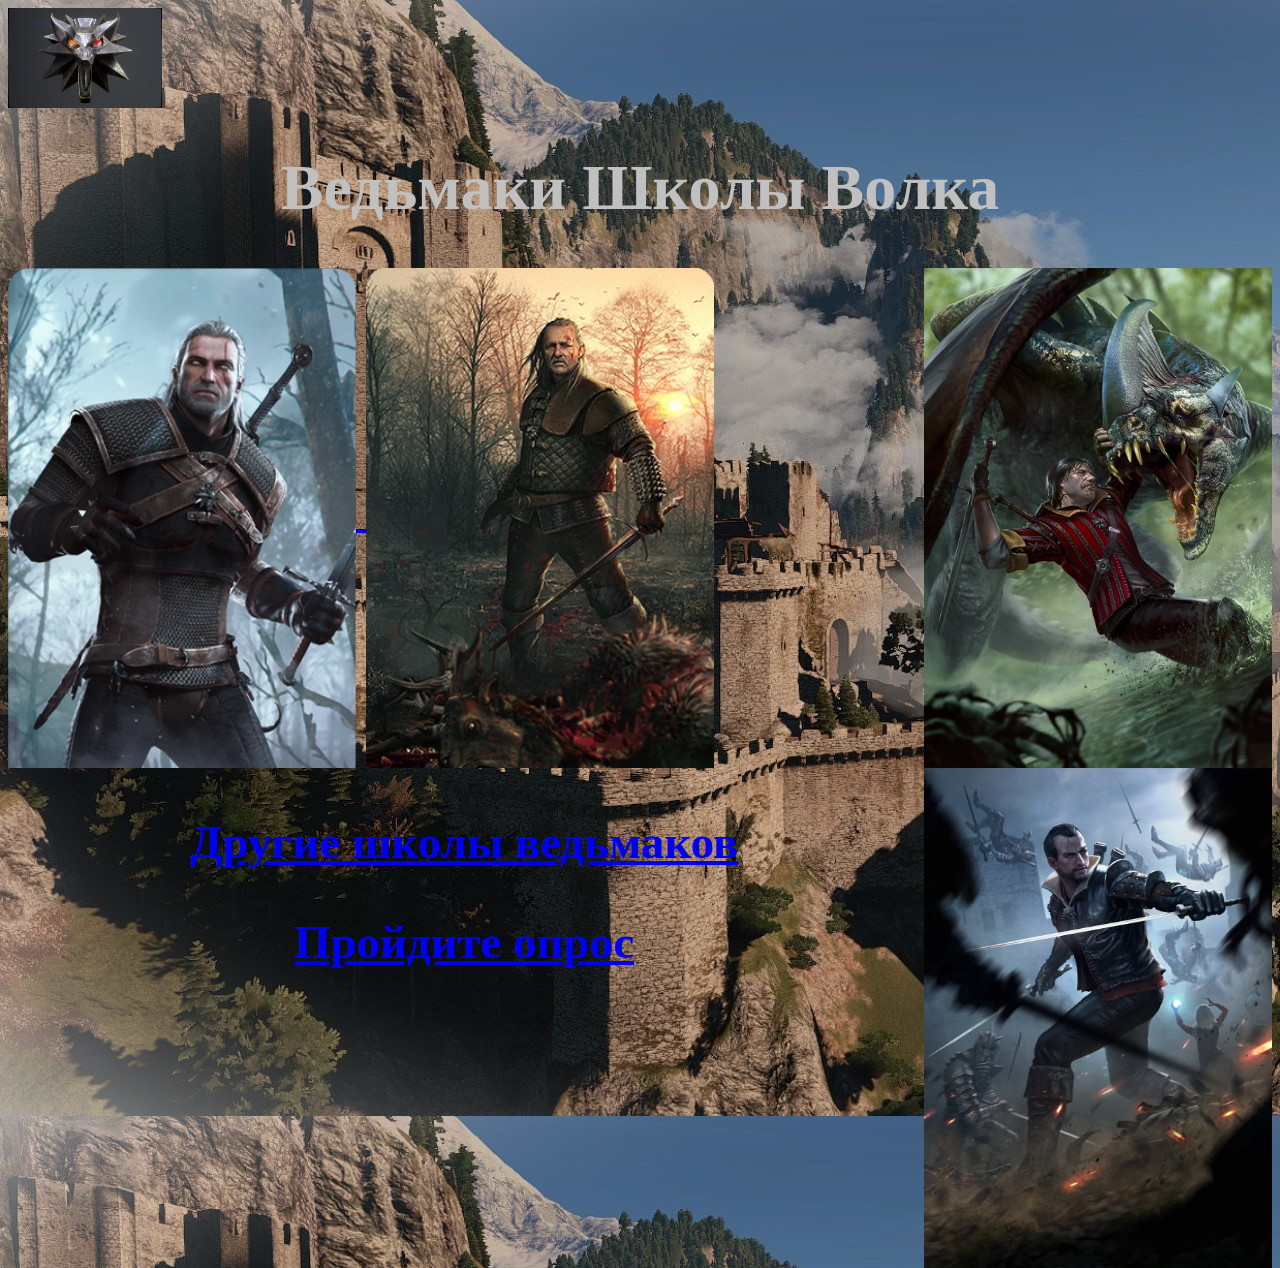
<file: index.html>
<html>
<title>

</title>
<link rel="stylesheet" href="style.css"/>
<a href="index.html">
<img height=100 width=154 alt="main" src="Школа волка.jpg">
</a>
<br>
<body background="kaer_morhen1.jpg"></body>

<font face="Century Gothic" size=+3 color=silver>
<h1 align="center"> Ведьмаки Школы Волка </h1>
</font>

<a href="geralt.html">
<img align=center height=500 width=auto alt="Геральт" src="geralt.jpeg">
</a>
<a href="vesemir.html">
<img align=center height=500 width=auto alt="Весемир" src="ВесемирГвВ3.jpeg">
</a>
<a href="eskel.html">
<img align=right height=500 width=auto alt="Эскель" src="eskel.jpeg">
</a>
<a href="lambert.html">
<img align=right height=500 width=auto alt="Ламберт" src="Lambert_Gwent_art.jpeg">
</a>
<br>
<a href = "other.html">
<h3 align ="center">Другие школы ведьмаков</h3>
</a>
<a href = "ask.html">
<h3 align = "center">Пройдите опрос</h3>
</a>

</html>
</file>
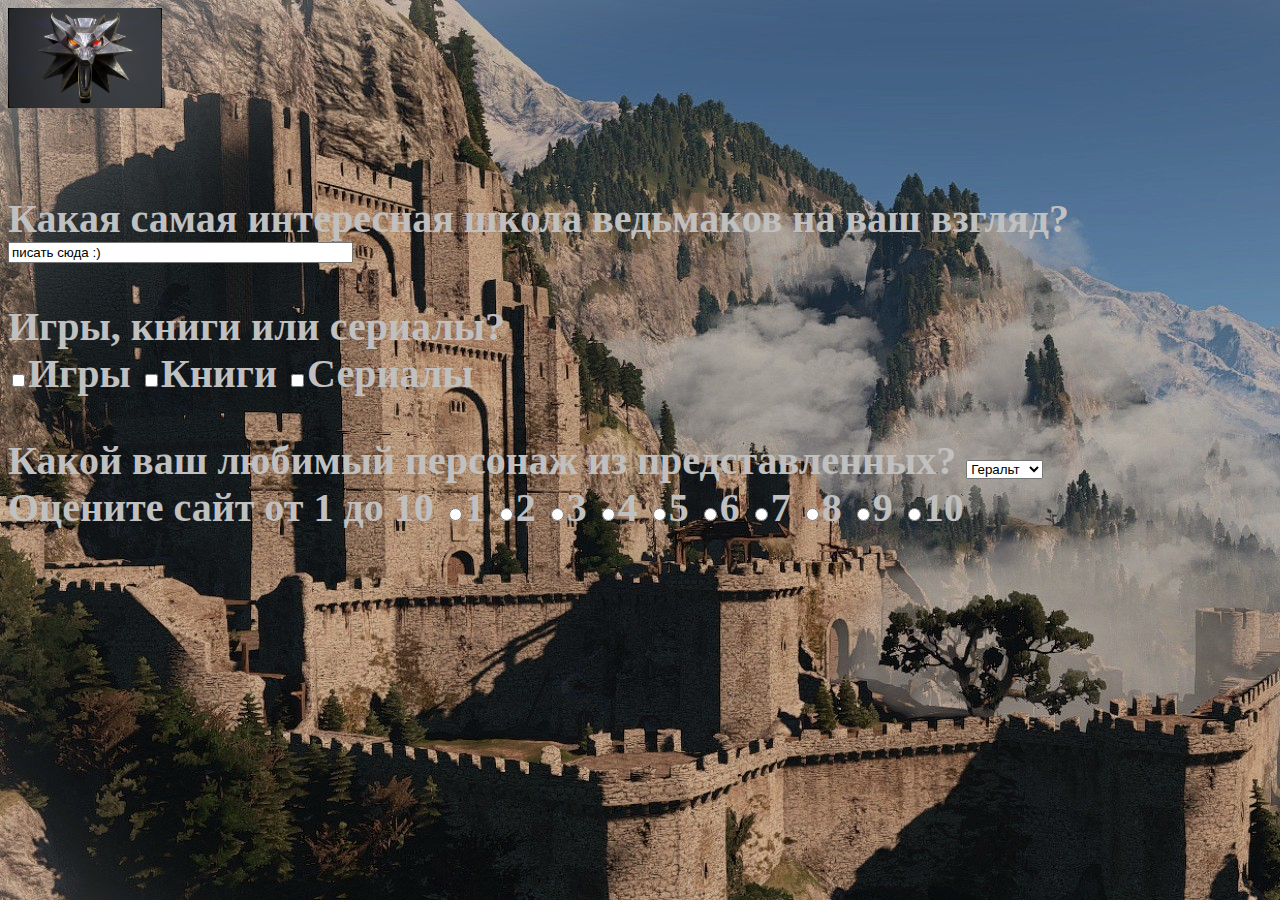
<file: ask.html>
<html>
<font face color = "silver">
<link rel="stylesheet" href="style.css"/>
<body background="kaer_morhen1.jpg">
</body>
<a href="index.html" target="_top"/>
<img height=100 width=154 alt="main" src="Школа волка.jpg">
</a>

<head>
<title> task 3 </title>
</head>
<body>
<p><strong></strong></p>

<br>

   <form name="forma1">
	Какая самая интересная школа ведьмаков на ваш взгляд?
     <input type="text" name="text1" size="40"
            maxlength="100" value="писать сюда :)">

   </form>

<form name="forma1">
Игры, книги или сериалы? <br>
<input type="checkbox" name="intel" value="intel" >Игры
<input type="checkbox" name="AMD" value="AMD" >Книги
<input type="checkbox" name="AMD" value="ыук" >Сериалы
</form>

<form name ="forma3">
Какой ваш любимый персонаж из представленных?
<select name="age" size"5">
<option value="Геральт">Геральт
<option value="Ламберт">Ламберт
<option value="Весемир">Весемир
<option value="Эскель">Эскель
</select><br>

</body>

<form name="forma2">
Оцените сайт от 1 до 10
<input type="radio" name="var1" value="1"
                                  >1
<input type="radio" name="var2" value="2"
                                  >2
<input type="radio" name="var3" value="3"
                                  >3
<input type="radio" name="var4" value="4"
                                  >4
<input type="radio" name="var5" value="5"
                                  >5
<input type="radio" name="var6" value="6"
                                  >6
<input type="radio" name="var7" value="7"
                                  >7
<input type="radio" name="var8" value="8"
                                  >8
<input type="radio" name="var9" value="9"
                                  >9
<input type="radio" name="var10" value="10"
                                  >10
</form>


</html>
</file>
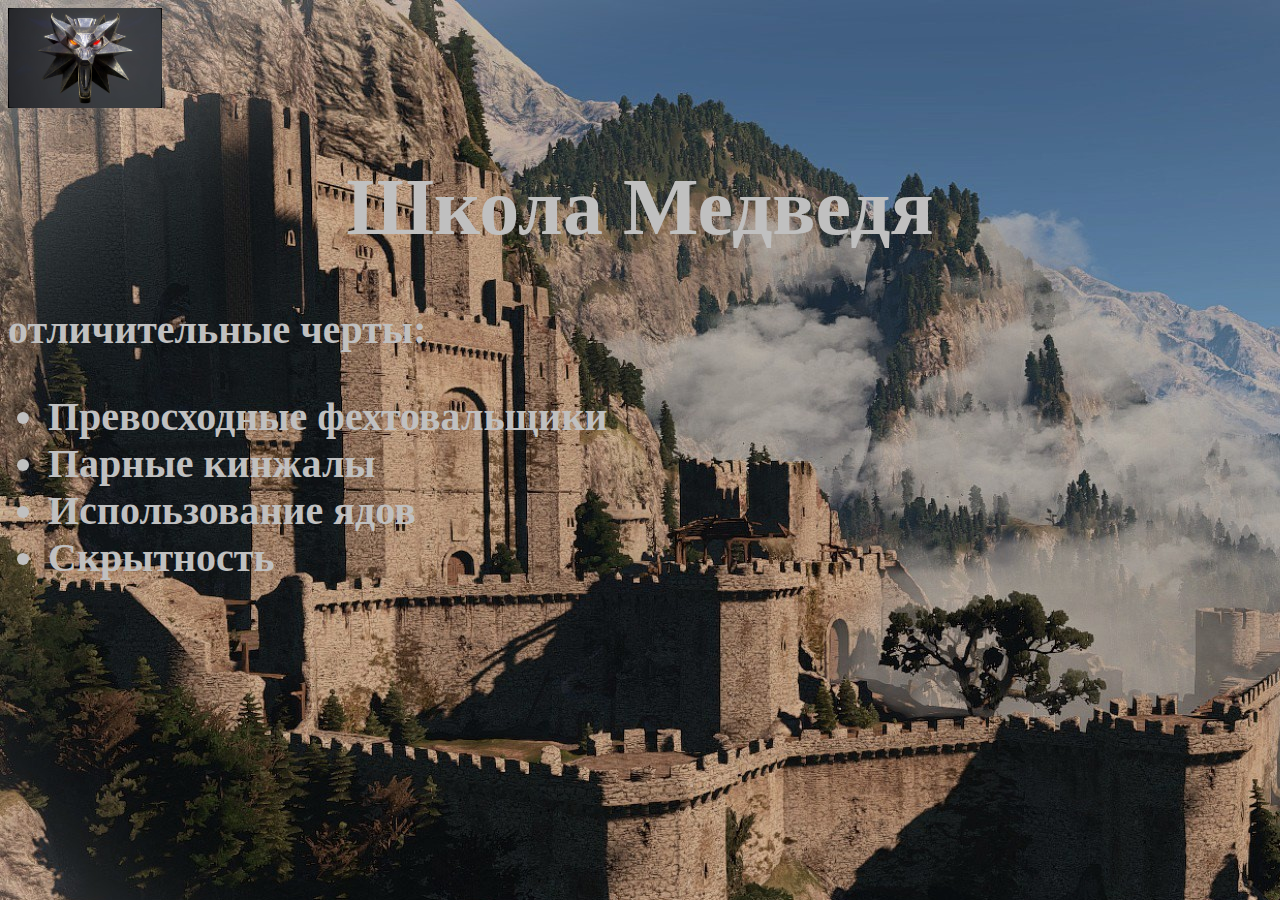
<file: bear.html>
<html>
<title>

</title>

</a>
<link rel="stylesheet" href="style.css"/>
<body background="kaer_morhen1.jpg">
</body>
<a href="index.html" target="_top"/>
<img height=100 width=154 alt="main" src="Школа волка.jpg">
</a>
<font face="century gothic" color=silver>
    <h1 align="center"> Школа Медведя </h1>
</font>
<font face="century gothic" color=silver>
    <p><strong>отличительные черты:</strong></p>
    <ul>
        <li>Превосходные фехтовальщики</li>
        <li>Парные кинжалы</li>
        <li>Использование ядов</li>
        <li>Скрытность</li>
    </ul>
</font>
<br>
</file>
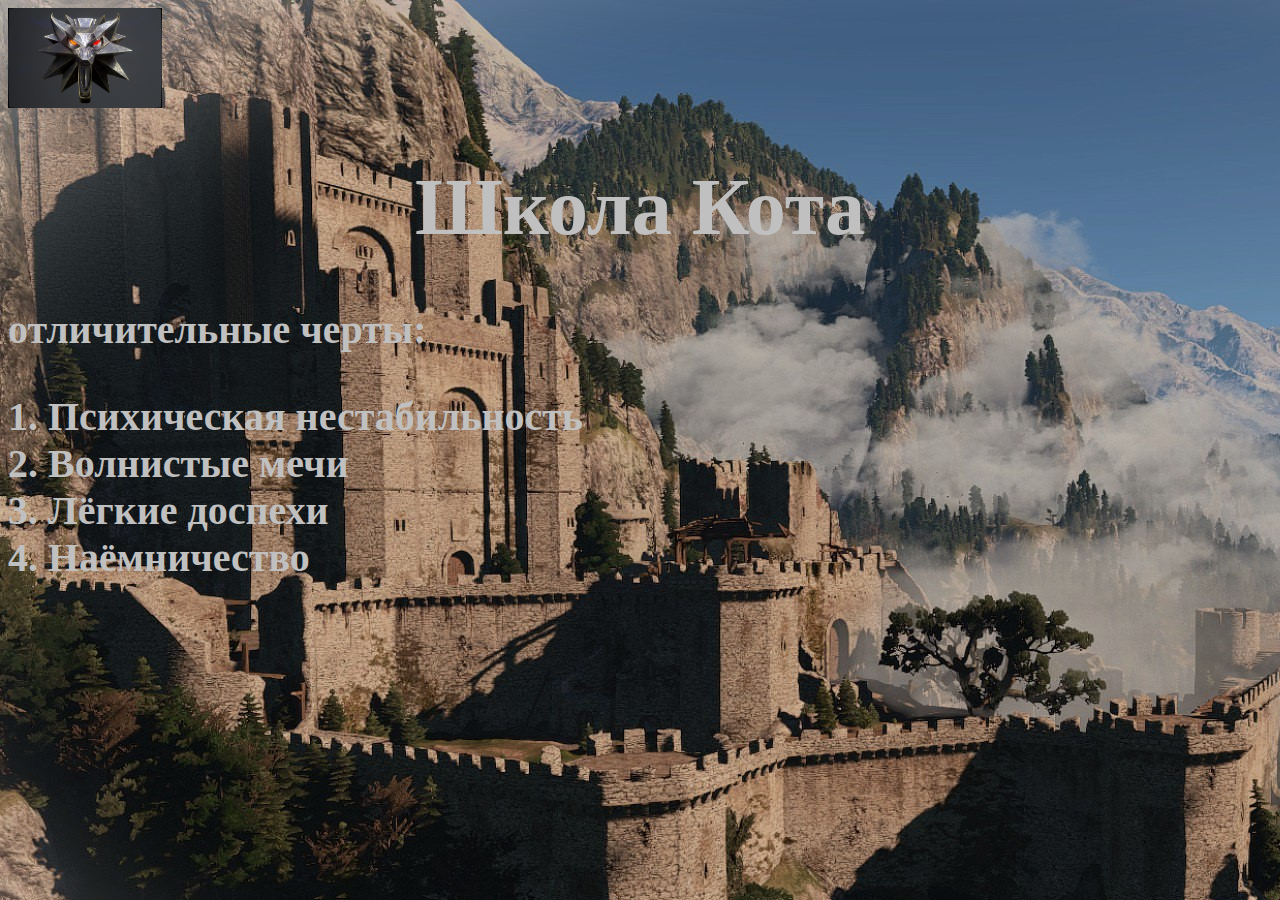
<file: cot.html>
<html>
<title>

</title>
<link rel="stylesheet" href="style.css"/>
<body background="kaer_morhen1.jpg">
<a href="index.html" target="_top">
<img height=100 width=154 alt="main" src="Школа волка.jpg">
</a>
</body>

<font face="century gothic" color=silver>
    <h1 align="center"> Школа Кота </h1>
</font>
<font face="century gothic" color=silver>
    <p><strong>отличительные черты:</strong></p>
    <ol>
        <li>Психическая нестабильность</li>
        <li>Волнистые мечи</li>
        <li>Лёгкие доспехи</li>
        <li>Наёмничество</li>
    </ol>
</font>
<br>
</file>
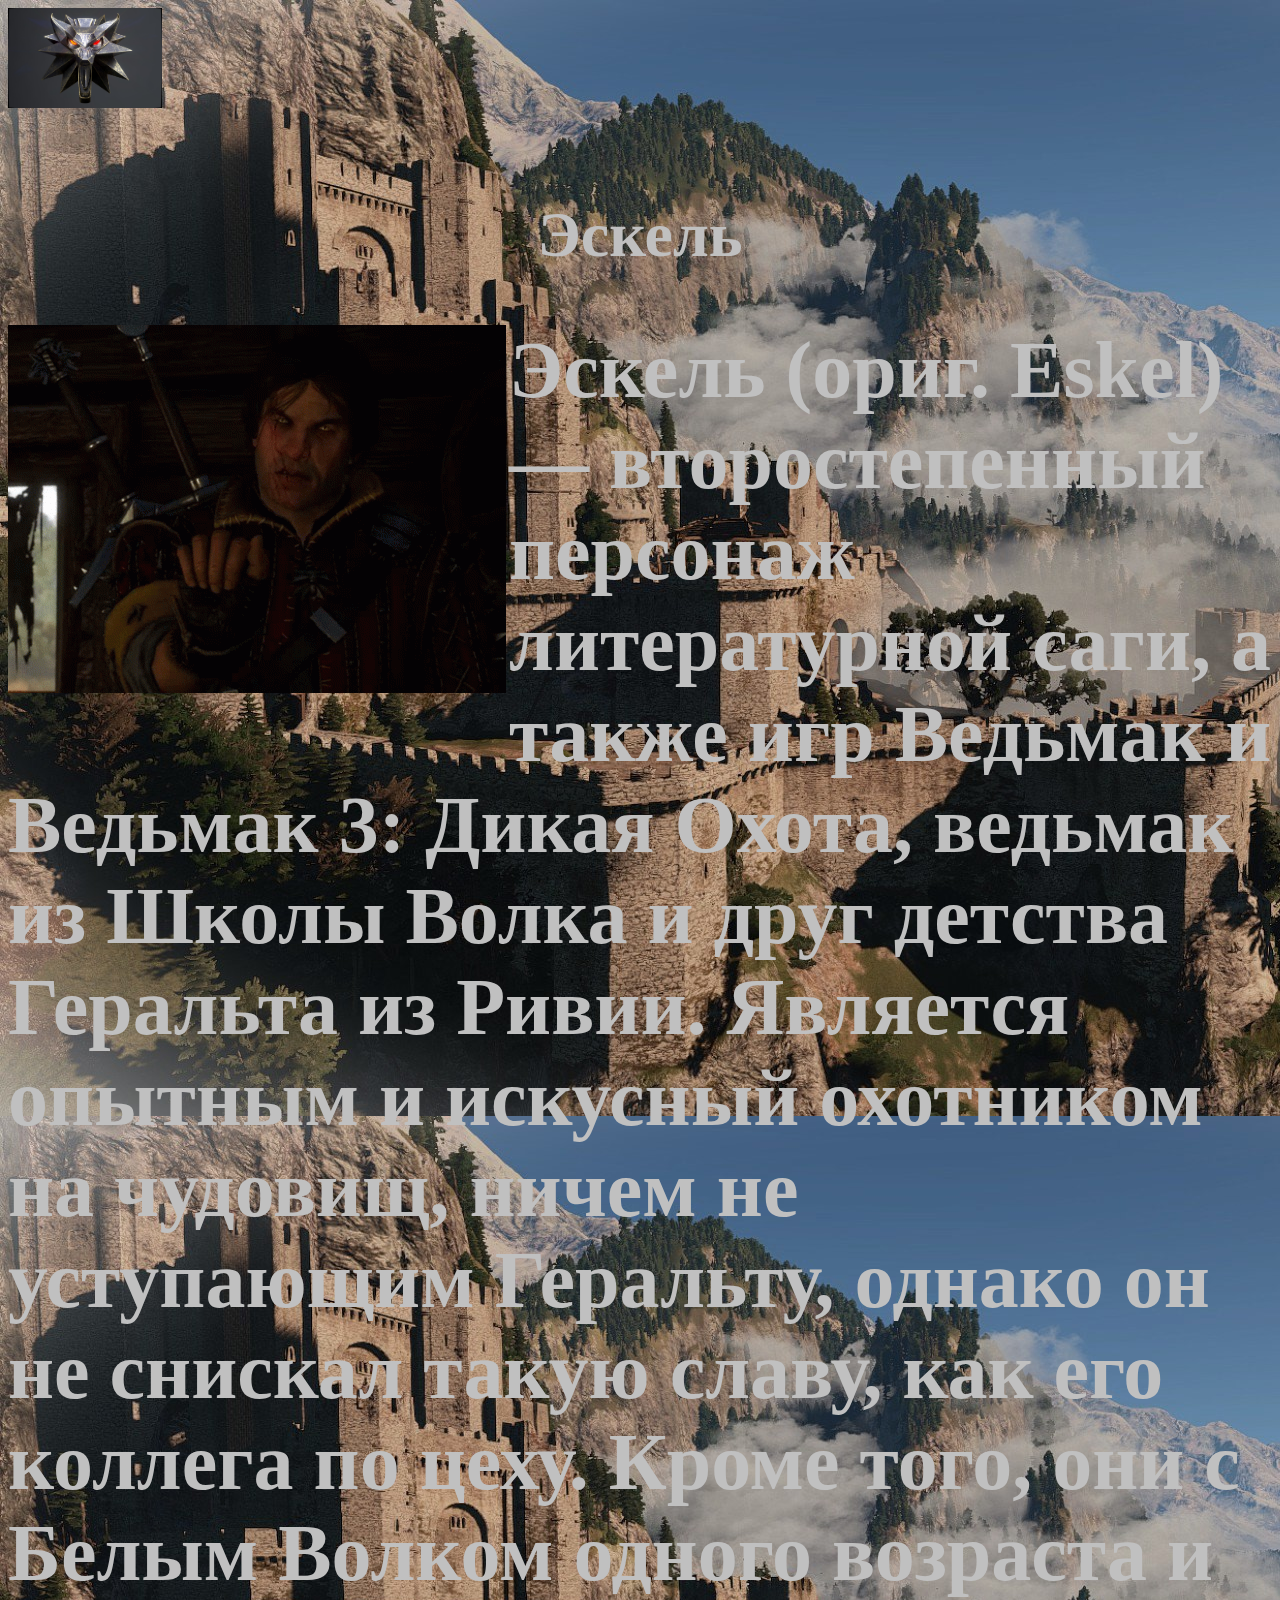
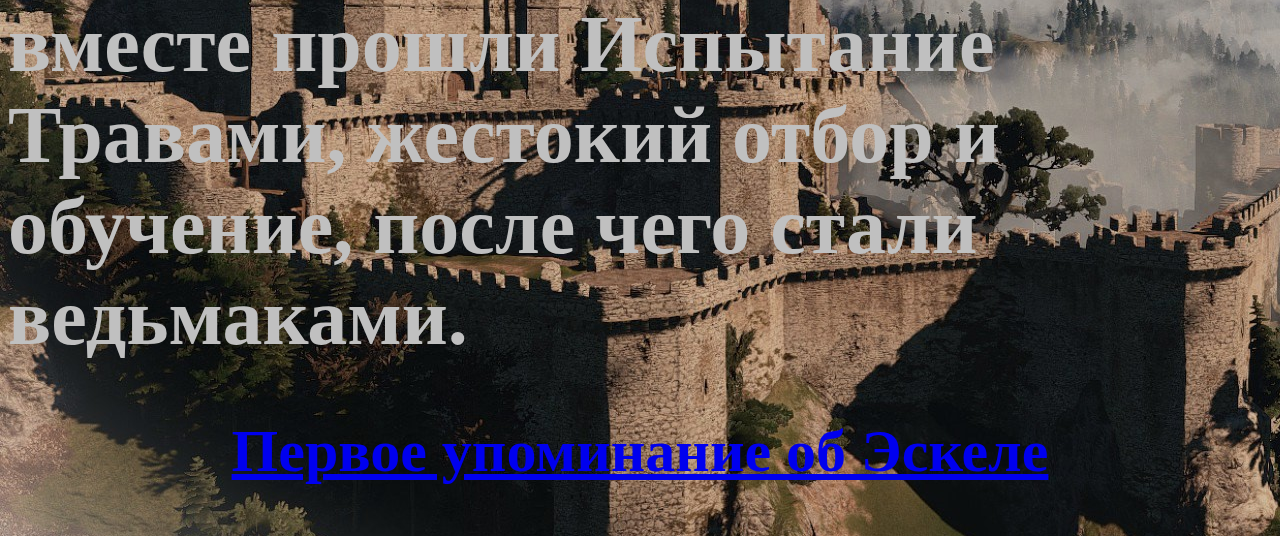
<file: eskel.html>
<html>
<title>

</title>
<link rel="stylesheet" href="style.css"/>
<a href="index.html">
<img height=100 width=154 alt="main" src="Школа волка.jpg">
</a>
<br><br>
<body background="kaer_morhen1.jpg"></body>
<font face="century gothic" size=+3 color=silver>
<h1 align="center"> Эскель </h1>
</font>
<font face="century gothic" color=silver>
<h1 align="left"><img align=left SRC = "эскель.gif"> Эскель (ориг. Eskel) — второстепенный персонаж литературной саги, а также игр Ведьмак и Ведьмак 3: Дикая Охота, ведьмак из Школы Волка и друг детства Геральта из Ривии. Является опытным и искусный охотником на чудовищ, ничем не уступающим Геральту, однако он не снискал такую славу, как его коллега по цеху. Кроме того, они с Белым Волком одного возраста и вместе прошли Испытание Травами, жестокий отбор и обучение, после чего стали ведьмаками. </h1>
<h2 align=center> <a href="первое упоминание эскеля.jpg">Первое упоминание об Эскеле</a>
</font>
<br>
</file>
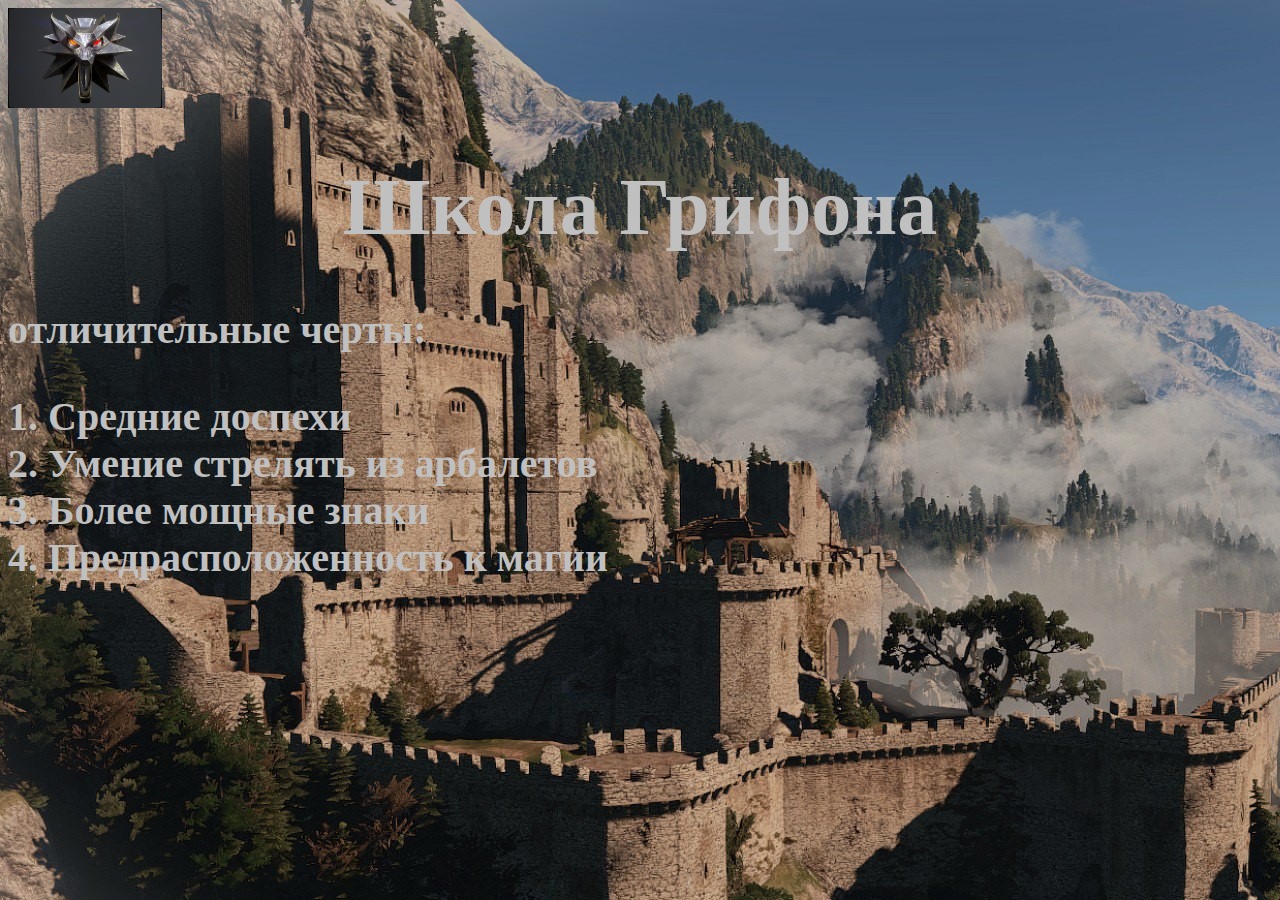
<file: grifon.html>
<html>
<title>

</title>
<link rel="stylesheet" href="style.css"/>
<body background="kaer_morhen1.jpg">
</body>
<a href="index.html" target="_top"/>
<img height=100 width=154 alt="main" src="Школа волка.jpg">
</a>
<font face="century gothic" color=silver>
    <h1 align="center"> Школа Грифона </h1>
</font>
<font face="century gothic" color=silver>
    <p><strong>отличительные черты:</strong></p>
    <ol>
        <li>Средние доспехи</li>
        <li>Умение стрелять из арбалетов</li>
        <li>Более мощные знаки</li>
        <li>Предрасположенность к магии</li>
    </ol>
</font>
<br>
</file>
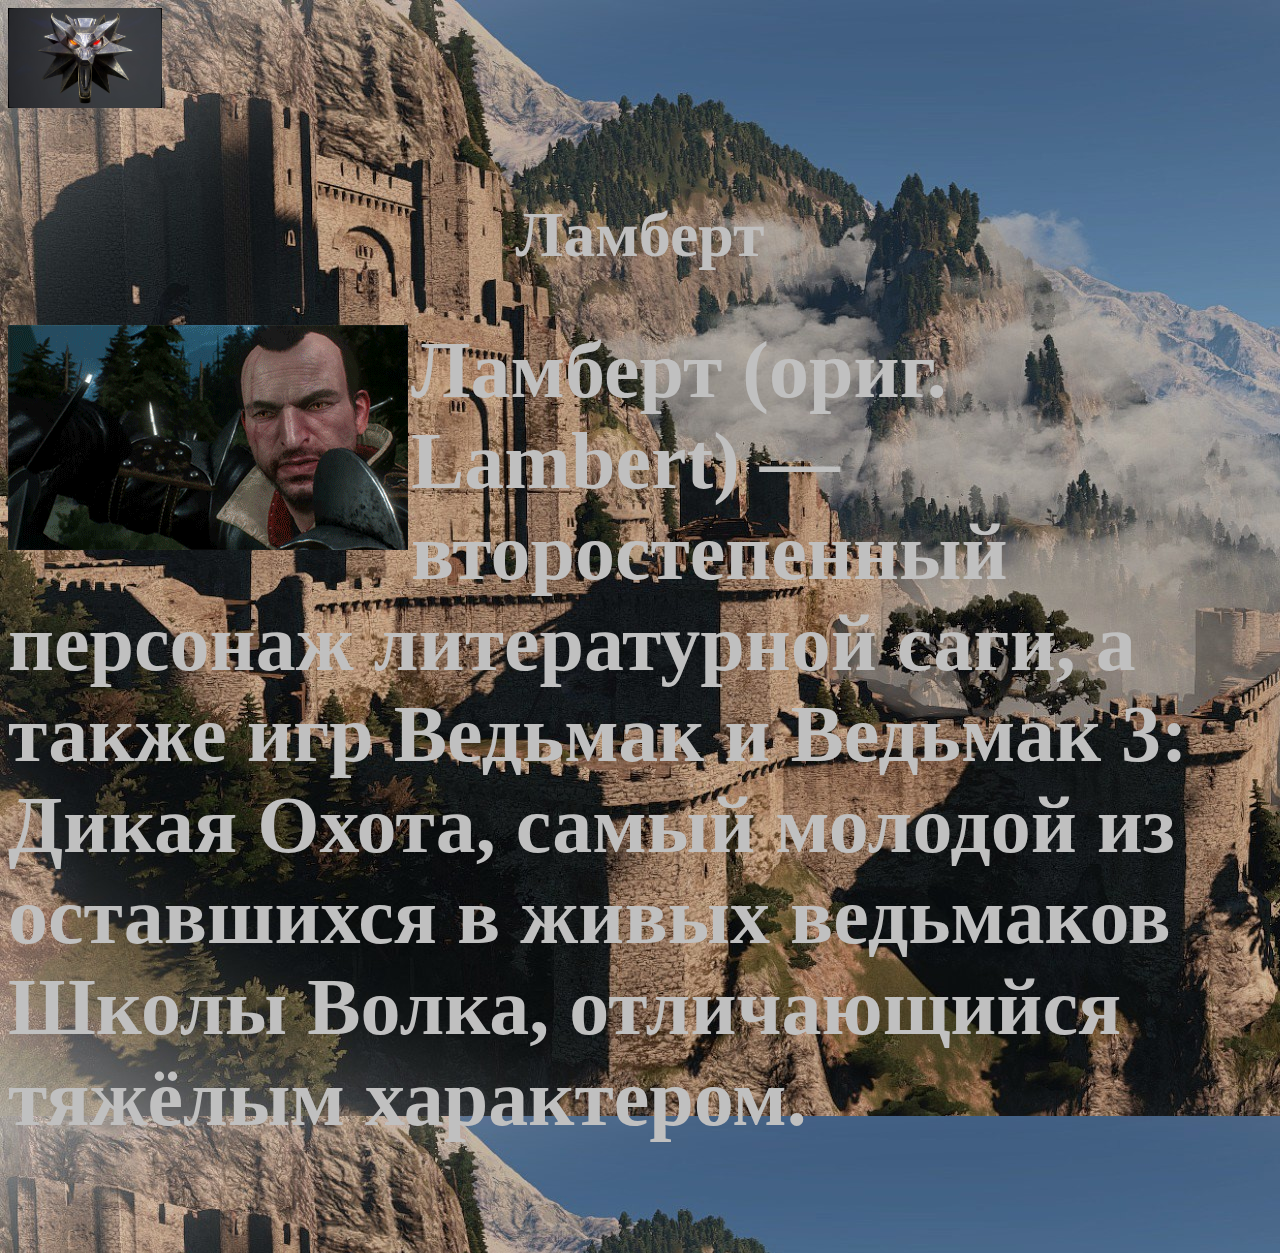
<file: lambert.html>
<html>
<title>

</title>
<link rel="stylesheet" href="style.css"/>
<a href="index.html">
<img height=100 width=154 alt="main" src="Школа волка.jpg">
</a>
<br><br>
<body background="kaer_morhen1.jpg"></body>
<font face="century gothic" size=+3 color=silver>
<h1 align="center"> Ламберт </h1>
</font>
<font face="century gothic" color=silver>
<h1 align="left"> <img align=left SRC = "ламберт.gif"> Ламберт (ориг. Lambert) — второстепенный персонаж литературной саги, а также игр Ведьмак и Ведьмак 3: Дикая Охота, самый молодой из оставшихся в живых ведьмаков Школы Волка, отличающийся тяжёлым характером.

</h1>
</font>
<br>
</file>
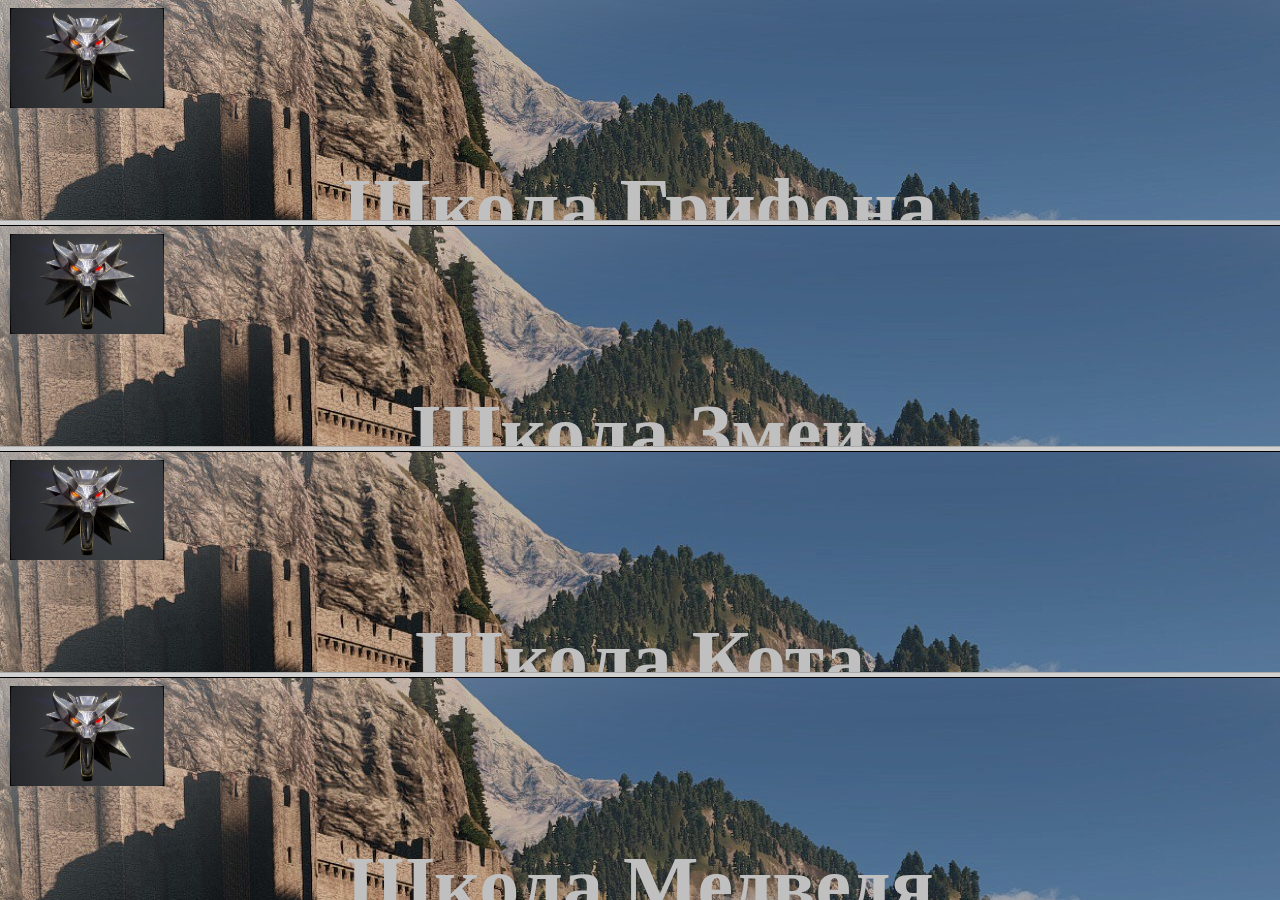
<file: other.html>
<html>
<frameset rows="25%, 25%, 25%, 25%">

    <frame src="grifon.html" marginwidth="10"
           scrolling="auto">
    <frame src="snake.html" marginwidth="10"
           scrolling="auto">
    <frame src="cot.html" marginwidth="10"
           scrolling="auto">
    <frame src="bear.html" marginwidth="10"
           scrolling="auto">
</frameset>
</html>
</file>
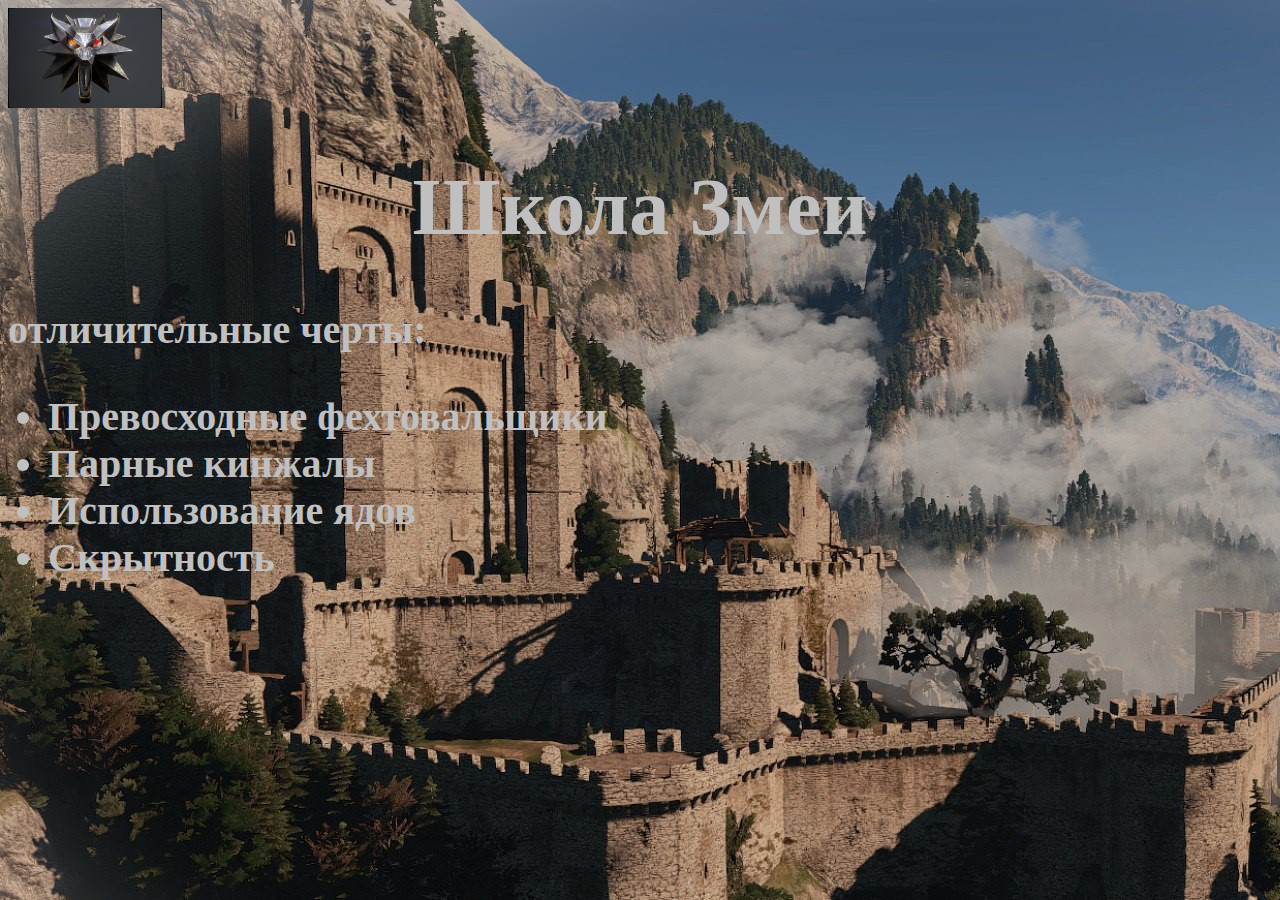
<file: snake.html>
<html>
<title>

</title>
<link rel="stylesheet" href="style.css"/>
<body background="kaer_morhen1.jpg">
</body>
<a href="index.html" target="_top"/>
<img height=100 width=154 alt="main" src="Школа волка.jpg">
</a>
<font face="century gothic" color=silver>
    <h1 align="center"> Школа Змеи </h1>
</font>
<font face="century gothic" color=silver>
    <p><strong>отличительные черты:</strong></p>
    <ul>
        <li>Превосходные фехтовальщики</li>
        <li>Парные кинжалы</li>
        <li>Использование ядов</li>
        <li>Скрытность</li>
    </ul>
</font>
<br>
</file>
<file: style.css>
html{
  font-size: 40px;
  font-family: placeholder: Times New Roman;
  font-weight:bold;
}
</file>
